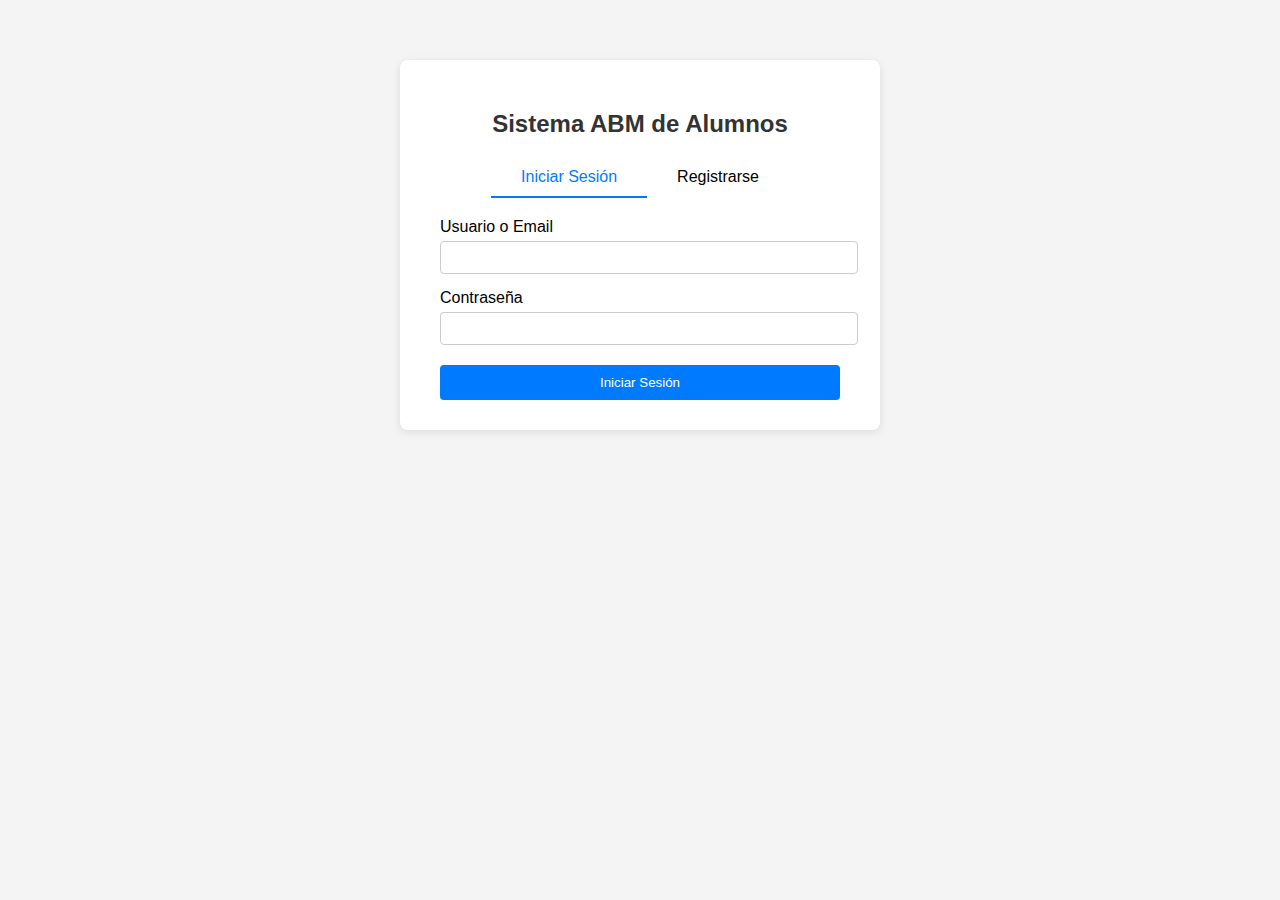
<file: index.html>
<!DOCTYPE html>
<html lang="es">
  <head>
    <meta charset="UTF-8">
    <title>Sistema ABM de Alumnos</title>
    <meta name="viewport" content="width=device-width, initial-scale=1.0">
    <link rel="stylesheet" href="styles.css">
  </head>
  <body>
    <div class="container">
        <h2>Sistema ABM de Alumnos</h2>
        <div class="tabs">
            <div class="tab active" id="loginTab">Iniciar Sesión</div>
            <div class="tab" id="registerTab">Registrarse</div>
        </div>
        <form id="loginForm" class="active">
            <label for="loginUser">Usuario o Email</label>
            <input type="text" id="loginUser" name="loginUser" required>
            <label for="loginPass">Contraseña</label>
            <input type="password" id="loginPass" name="loginPass" required>
            <button type="submit">Iniciar Sesión</button>
        </form>
        <form id="registerForm">
            <label for="regName">Nombre Completo</label>
            <input type="text" id="regName" name="regName" required>
            <label for="regEmail">Email</label>
            <input type="email" id="regEmail" name="regEmail" required>
            <label for="regUser">Usuario</label>
            <input type="text" id="regUser" name="regUser" required>
            <label for="regPass">Contraseña</label>
            <input type="password" id="regPass" name="regPass" required>
            <button type="submit">Registrarse</button>
        </form>
    </div>
    <script src="script.js"></script>
  </body>
</html>
</file>
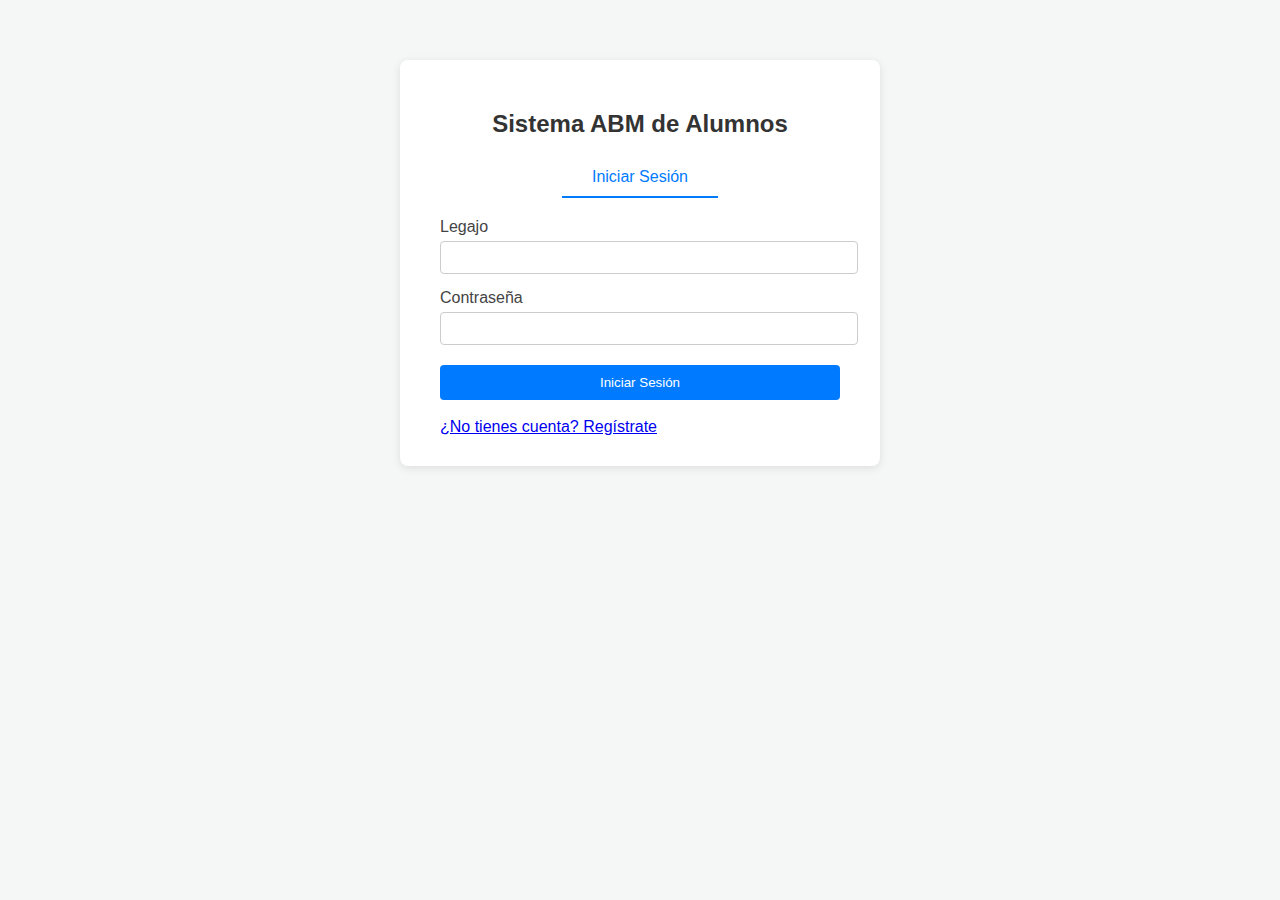
<file: front/index.html>
<!DOCTYPE html>
<html lang="es">
  <head>
    <meta charset="UTF-8" />
    <title>Sistema ABM de Alumnos</title>
    <meta name="viewport" content="width=device-width, initial-scale=1.0" />
    <link rel="stylesheet" href="styles.css" />
  </head>
  <body>
    <div class="container">
      <h2>Sistema ABM de Alumnos</h2>
      <div class="tabs">
        <div class="tab active" id="loginTab">Iniciar Sesión</div>
      </div>
      <form id="loginForm" class="active">
        <label for="loginUser">Legajo</label>
        <input type="text" id="loginUser" name="loginUser" required />
        <label for="loginPass">Contraseña</label>
        <input type="password" id="loginPass" name="loginPass" required />
        <button type="submit">Iniciar Sesión</button>
      </form>
      <br>
      <a href="registro.html" id="registerLink">¿No tienes cuenta? Regístrate</a>
    </div>
    <script src="config.js"></script>
    <script src="script.js"></script>
  </body>
</html>
</file>
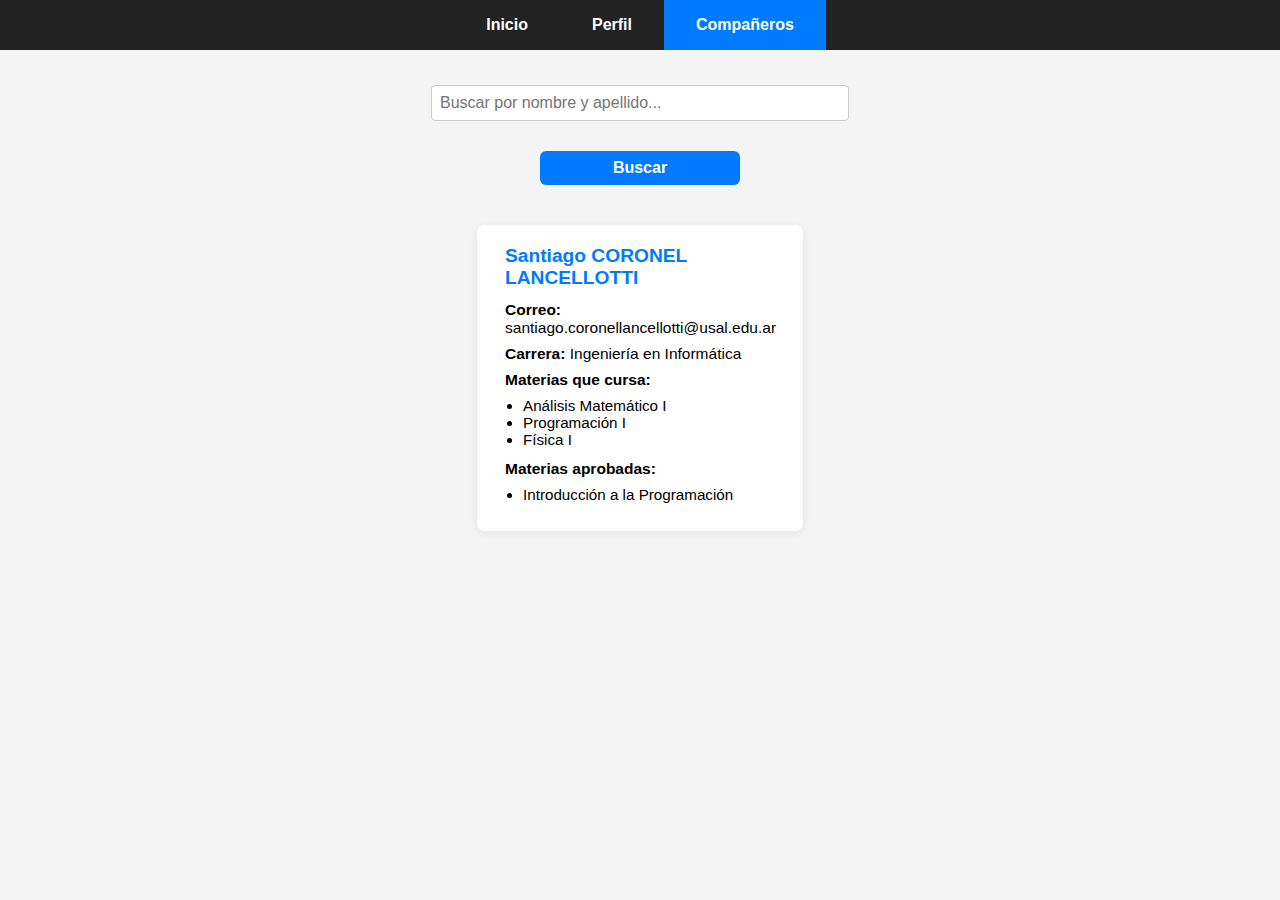
<file: companieros.html>
<!DOCTYPE html>
<html lang="es">
<head>
    <meta charset="UTF-8">
    <title>Compañeros</title>
    <link rel="stylesheet" href="styles.css">
    <style>
        .menu {
            background: #222;
            padding: 0;
            margin: 0 0 30px 0;
            display: flex;
            justify-content: center;
        }
        .menu a {
            color: #fff;
            text-decoration: none;
            padding: 16px 32px;
            display: block;
            font-weight: bold;
            transition: background 0.2s;
        }
        .menu a:hover, .menu a.active {
            background: #007bff;
        }
        .companieros-container {
            max-width: 900px;
            margin: 40px auto;
            display: flex;
            flex-wrap: wrap;
            gap: 24px;
            justify-content: center;
        }
        .companiero-card {
            background: #fff;
            border-radius: 8px;
            box-shadow: 0 2px 8px rgba(0,0,0,0.08);
            padding: 20px 28px;
            width: 270px;
            min-height: 220px;
            display: flex;
            flex-direction: column;
            align-items: flex-start;
        }
        .companiero-card h3 {
            margin: 0 0 8px 0;
            font-size: 1.2em;
            color: #007bff;
        }
        .companiero-card p {
            margin: 4px 0;
            font-size: 0.97em;
        }
        .companiero-card ul {
            margin: 4px 0 0 18px;
            padding: 0;
            font-size: 0.95em;
        }
         .buscador-container {
        display: flex;
        flex-direction: column;
        align-items: center;
        margin-bottom: 30px;
        }
        .buscador-input {
            max-width: 400px;
            padding: 8px 12px;
            font-size: 1em;
            border: 1px solid #ccc;
            border-radius: 6px;
            margin-bottom: 10px;
        }
        .buscador-btn {
            padding: 8px 18px;
            font-size: 1em;
            background: #007bff;
            color: #fff;
            border: none;
            border-radius: 6px;
            cursor: pointer;
            font-weight: bold;
            transition: background 0.2s;
            width: 100%;
            max-width: 200px;
        }
        .buscador-btn:hover {
            background: #0056b3;
        }
    </style>
</head>
<body>
    <nav class="menu">
        <a href="index.html">Inicio</a>
        <a href="usuario.html">Perfil</a>
        <a href="companieros.html" class="active">Compañeros</a>
    </nav>
    <div class="buscador-container">
        <input type="text" id="buscador" class="buscador-input" placeholder="Buscar por nombre y apellido...">
        <button class="buscador-btn" onclick="filtrarCompanieros()">Buscar</button>
    </div>
    <div class="companieros-container" id="companierosList">
        <!-- Aquí se mostrarán los compañeros -->
    </div>
    <script>
        // Simulación de compañeros (incluye al usuario actual)
        // Puedes reemplazar este array por una consulta a una API o almacenamiento real
        let companieros = [
            {
                nombre: "Santiago CORONEL LANCELLOTTI",
                correoUni: "santiago.coronellancellotti@usal.edu.ar",
                carrera: "Ingeniería en Informática",
                materiasCursa: ["Análisis Matemático I", "Programación I", "Física I"],
                materiasAprobadas: ["Introducción a la Programación"],
                dni: "47031873"
            }
        ];

        const usuarioActual = JSON.parse(localStorage.getItem('usuario') || '{}');
        if (usuarioActual.nombre && !companieros.some(c => c.dni === usuarioActual.dni)) {
            companieros.push(usuarioActual);
        }

        function renderCompanieros(lista) {
            const contenedor = document.getElementById('companierosList');
            contenedor.innerHTML = "";
            if (lista.length === 0) {
                contenedor.innerHTML = "<p>No hay compañeros registrados.</p>";
            } else {
                lista.forEach(c => {
                    contenedor.innerHTML += `
                    <div class="companiero-card">
                        <h3>${c.nombre || '-'}</h3>
                        <p><strong>Correo:</strong> ${c.correoUni || '-'}</p>
                        <p><strong>Carrera:</strong> ${c.carrera || '-'}</p>
                        <p><strong>Materias que cursa:</strong>
                            <ul>${(c.materiasCursa||[]).map(m=>`<li>${m}</li>`).join('')}</ul>
                        </p>
                        <p><strong>Materias aprobadas:</strong>
                            <ul>${(c.materiasAprobadas||[]).map(m=>`<li>${m}</li>`).join('')}</ul>
                        </p>
                    </div>
                    `;
                });
            }
        }

        function filtrarCompanieros() {
            const valor = document.getElementById('buscador').value.trim().toLowerCase();
            if (valor === "") {
                renderCompanieros(companieros);
            } else {
                const filtrados = companieros.filter(c => c.nombre && c.nombre.toLowerCase().includes(valor));
                renderCompanieros(filtrados);
            }
        }

        // Render inicial
        renderCompanieros(companieros);

        // Permite buscar al presionar Enter
        document.getElementById('buscador').addEventListener('keyup', function(e) {
            if (e.key === "Enter") filtrarCompanieros();
        });
    </script>
</body>
</html>
</file>
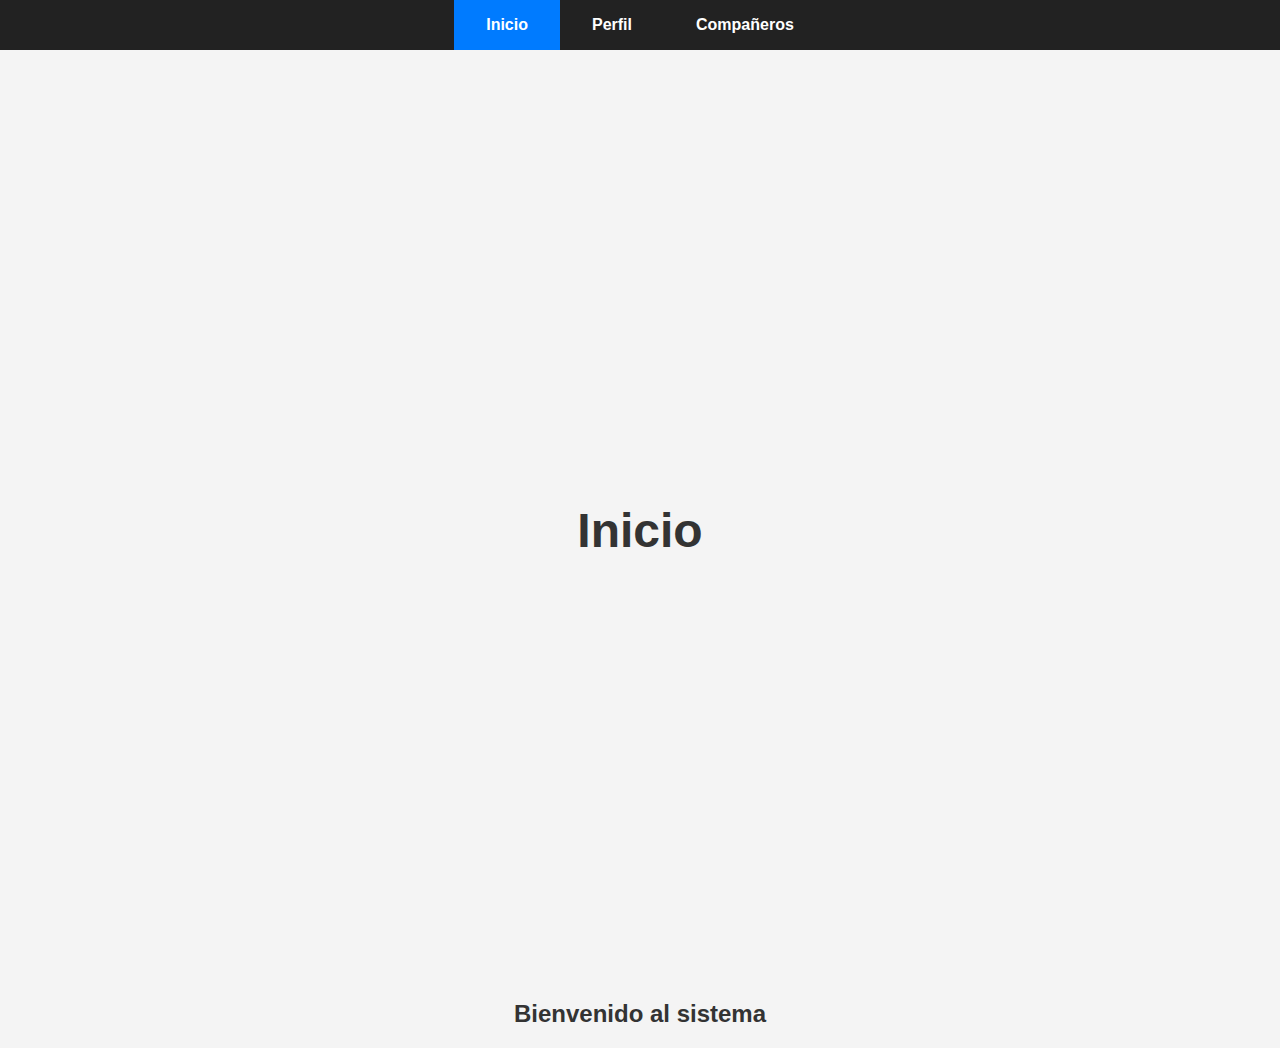
<file: inicio.html>
<!DOCTYPE html>
<html lang="es">
<head>
    <meta charset="UTF-8">
    <meta name="viewport" content="width=device-width, initial-scale=1.0">
    <title>Mi Página - Inicio</title>
    <link rel="stylesheet" href="styles.css">
    <style>
        h1 {
            font-family: Arial, sans-serif;
            margin: 0;
            padding: 0;
            display: flex;
            justify-content: center;
            align-items: center;
            height: 100vh;
            background-color: #f4f4f4;
            color: #333;
            font-size: 3em;
        }
        .menu {
            background: #222;
            padding: 0;
            margin: 0 0 30px 0;
            display: flex;
            justify-content: center;
        }
        .menu a {
            color: #fff;
            text-decoration: none;
            padding: 16px 32px;
            display: block;
            font-weight: bold;
            transition: background 0.2s;
        }
        .menu a:hover, .menu a.active {
            background: #007bff;
        }
    </style>
</head>
<body>
    <nav class="menu">
        <a href="inicio.html" class="active">Inicio</a>
        <a href="usuario.html">Perfil</a>
        <a href="companieros.html">Compañeros</a>
    </nav>
    <h1>Inicio</h1>
    <h2>Bienvenido al sistema</h2>
</body>
</html>
</file>
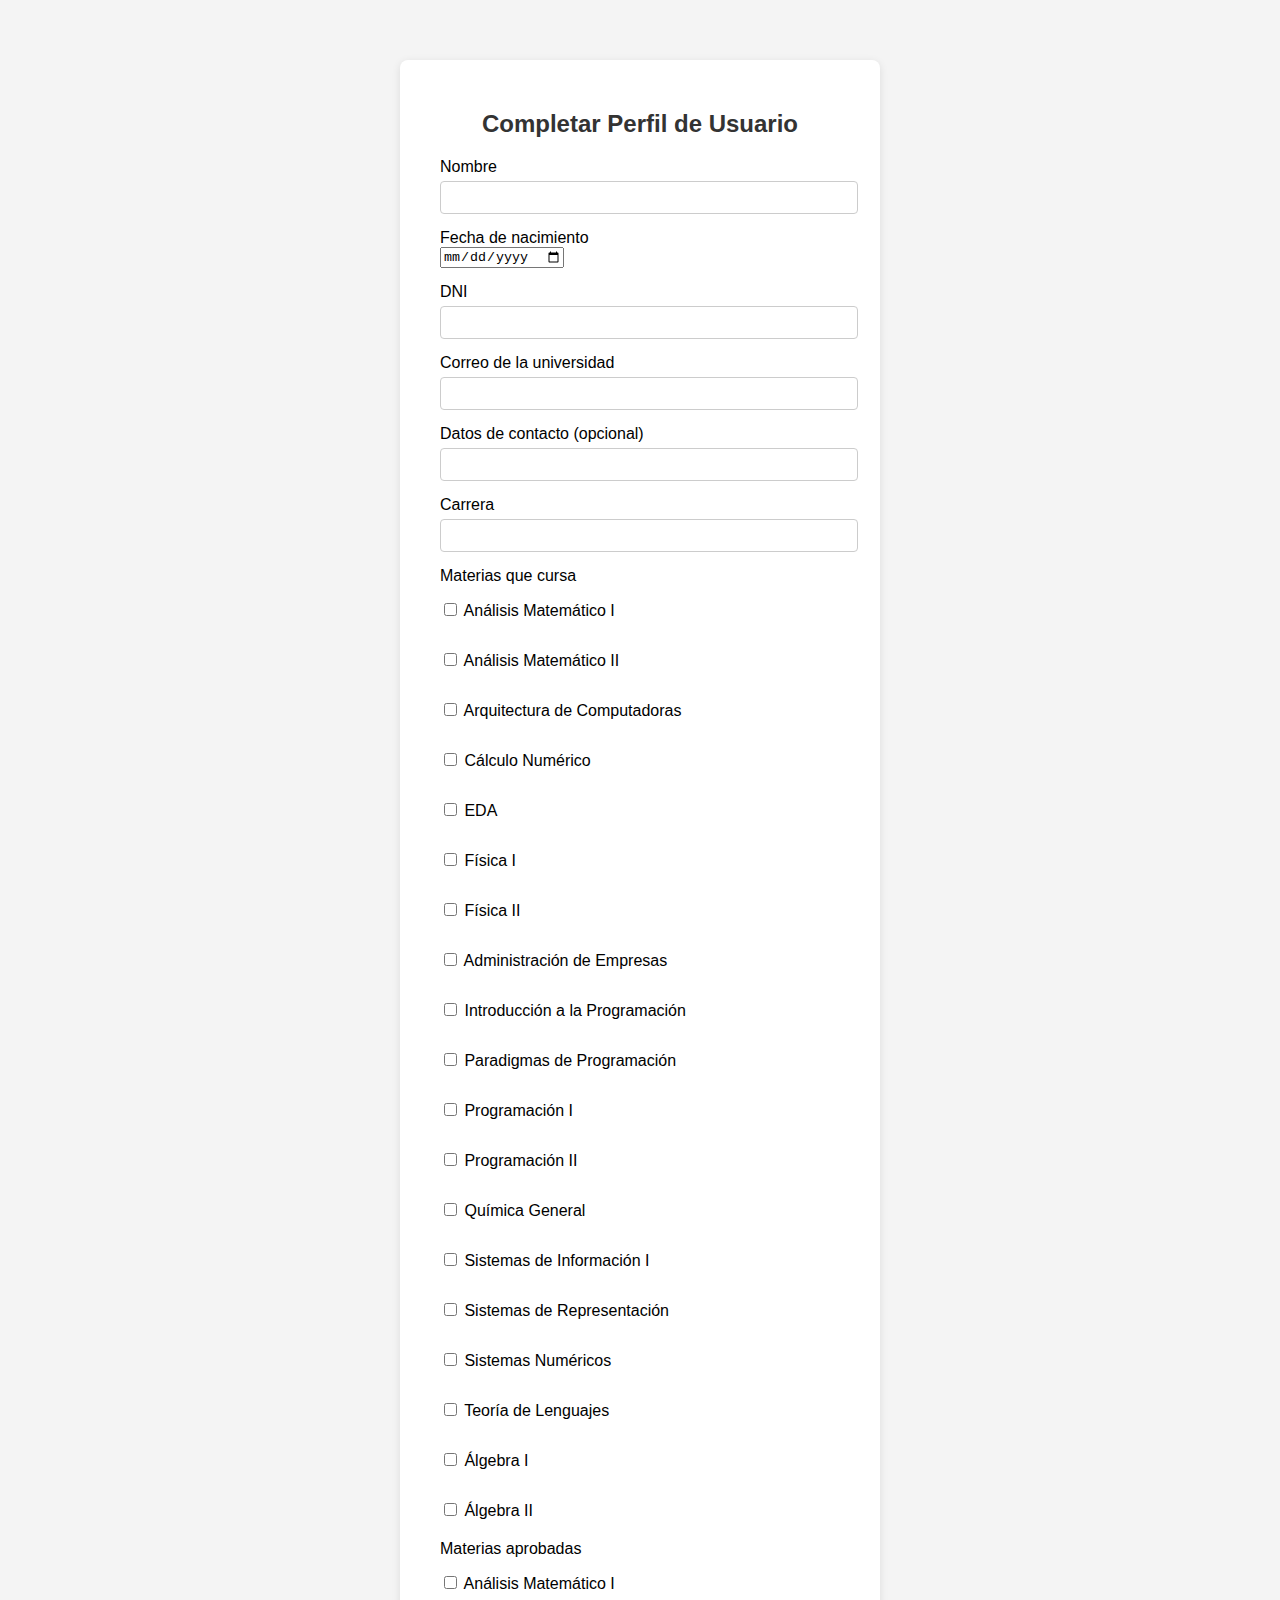
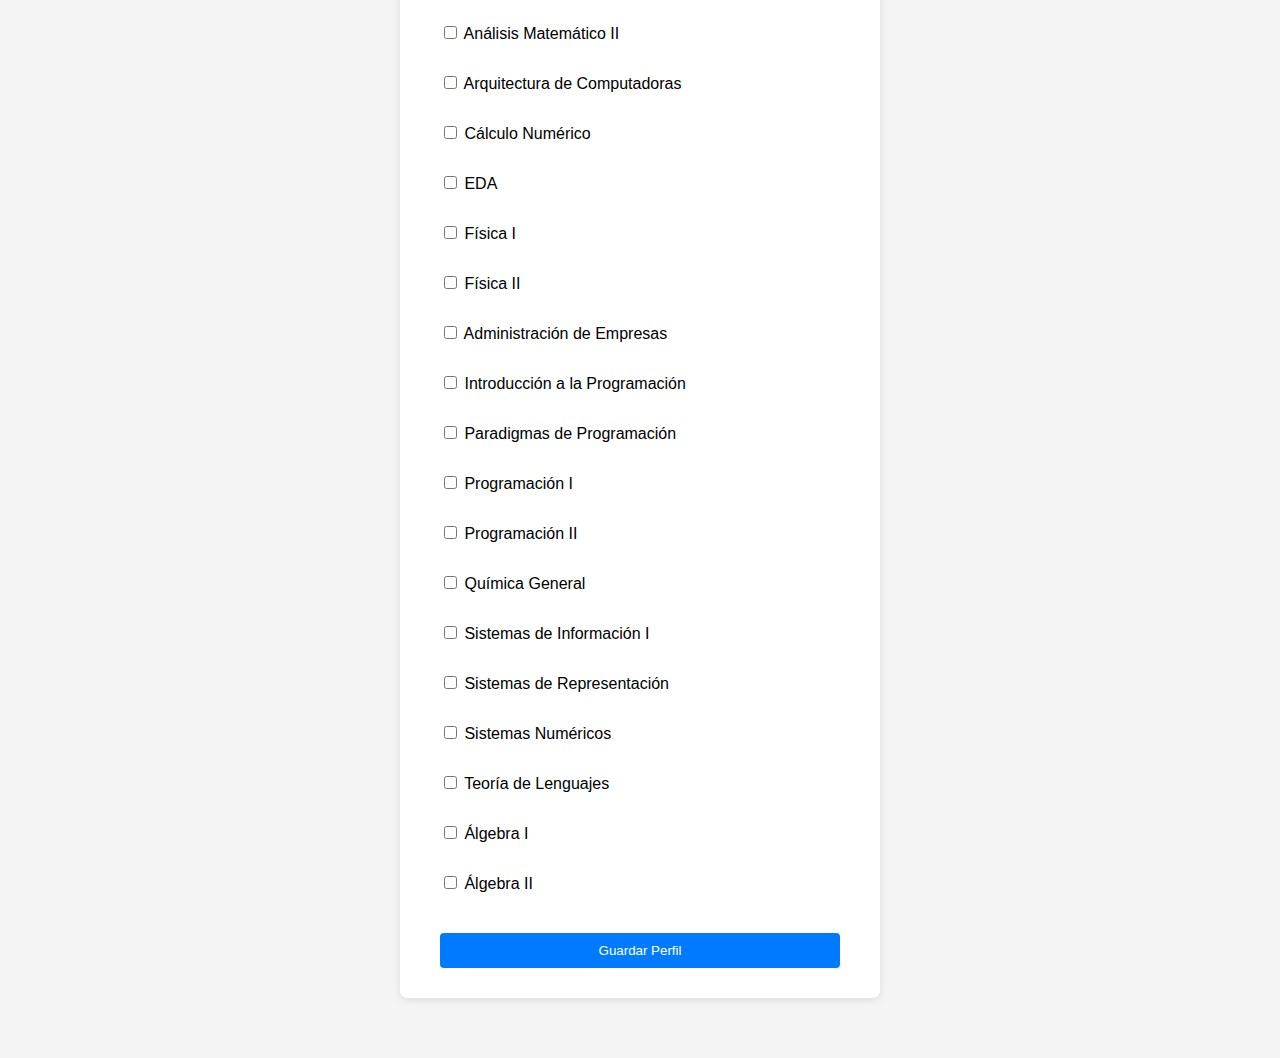
<file: perfil.html>
<!DOCTYPE html>
<html lang="es">
<head>
    <meta charset="UTF-8">
    <title>Completar Perfil</title>
    <link rel="stylesheet" href="styles.css">
    <style>
        .materias-list {
            display: flex;
            flex-wrap: wrap;
            gap: 10px 20px;
            margin-bottom: 15px;
        }
        .materias-list label {
            min-width: 220px;
            margin-bottom: 5px;
        }
    </style>
</head>
<body>
    <div class="container">
        <h2>Completar Perfil de Usuario</h2>
        <form id="perfilForm" class="active">
            <label for="nombre">Nombre</label>
            <input type="text" id="nombre" name="nombre" required>

            <label for="fechaNacimiento">Fecha de nacimiento</label>
            <input type="date" id="fechaNacimiento" name="fechaNacimiento" required>

            <label for="dni">DNI</label>
            <input type="text" id="dni" name="dni" required>

            <label for="correoUni">Correo de la universidad</label>
            <input type="email" id="correoUni" name="correoUni" required>

            <label for="contacto">Datos de contacto (opcional)</label>
            <input type="text" id="contacto" name="contacto">

            <label for="carrera">Carrera</label>
            <input type="text" id="carrera" name="carrera" required>

            <label>Materias que cursa</label>
            <div class="materias-list">
                <label><input type="checkbox" name="materiasCursa[]" value="Análisis Matemático I"> Análisis Matemático I</label>
                <label><input type="checkbox" name="materiasCursa[]" value="Análisis Matemático II"> Análisis Matemático II</label>
                <label><input type="checkbox" name="materiasCursa[]" value="Arquitectura de Computadoras"> Arquitectura de Computadoras</label>
                <label><input type="checkbox" name="materiasCursa[]" value="Cálculo Numérico"> Cálculo Numérico</label>
                <label><input type="checkbox" name="materiasCursa[]" value="EDA"> EDA</label>
                <label><input type="checkbox" name="materiasCursa[]" value="Física I"> Física I</label>
                <label><input type="checkbox" name="materiasCursa[]" value="Física II"> Física II</label>
                <label><input type="checkbox" name="materiasCursa[]" value="Administración de Empresas"> Administración de Empresas</label>
                <label><input type="checkbox" name="materiasCursa[]" value="Introducción a la Programación"> Introducción a la Programación</label>
                <label><input type="checkbox" name="materiasCursa[]" value="Paradigmas de Programación"> Paradigmas de Programación</label>
                <label><input type="checkbox" name="materiasCursa[]" value="Programación I"> Programación I</label>
                <label><input type="checkbox" name="materiasCursa[]" value="Programación II"> Programación II</label>
                <label><input type="checkbox" name="materiasCursa[]" value="Química General"> Química General</label>
                <label><input type="checkbox" name="materiasCursa[]" value="Sistemas de Información I"> Sistemas de Información I</label>
                <label><input type="checkbox" name="materiasCursa[]" value="Sistemas de Representación"> Sistemas de Representación</label>
                <label><input type="checkbox" name="materiasCursa[]" value="Sistemas Numéricos"> Sistemas Numéricos</label>
                <label><input type="checkbox" name="materiasCursa[]" value="Teoría de Lenguajes"> Teoría de Lenguajes</label>
                <label><input type="checkbox" name="materiasCursa[]" value="Álgebra I"> Álgebra I</label>
                <label><input type="checkbox" name="materiasCursa[]" value="Álgebra II"> Álgebra II</label>
            </div>

            <label>Materias aprobadas</label>
            <div class="materias-list">
                <label><input type="checkbox" name="materiasAprobadas[]" value="Análisis Matemático I"> Análisis Matemático I</label>
                <label><input type="checkbox" name="materiasAprobadas[]" value="Análisis Matemático II"> Análisis Matemático II</label>
                <label><input type="checkbox" name="materiasAprobadas[]" value="Arquitectura de Computadoras"> Arquitectura de Computadoras</label>
                <label><input type="checkbox" name="materiasAprobadas[]" value="Cálculo Numérico"> Cálculo Numérico</label>
                <label><input type="checkbox" name="materiasAprobadas[]" value="EDA"> EDA</label>
                <label><input type="checkbox" name="materiasAprobadas[]" value="Física I"> Física I</label>
                <label><input type="checkbox" name="materiasAprobadas[]" value="Física II"> Física II</label>
                <label><input type="checkbox" name="materiasAprobadas[]" value="Administración de Empresas"> Administración de Empresas</label>
                <label><input type="checkbox" name="materiasAprobadas[]" value="Introducción a la Programación"> Introducción a la Programación</label>
                <label><input type="checkbox" name="materiasAprobadas[]" value="Paradigmas de Programación"> Paradigmas de Programación</label>
                <label><input type="checkbox" name="materiasAprobadas[]" value="Programación I"> Programación I</label>
                <label><input type="checkbox" name="materiasAprobadas[]" value="Programación II"> Programación II</label>
                <label><input type="checkbox" name="materiasAprobadas[]" value="Química General"> Química General</label>
                <label><input type="checkbox" name="materiasAprobadas[]" value="Sistemas de Información I"> Sistemas de Información I</label>
                <label><input type="checkbox" name="materiasAprobadas[]" value="Sistemas de Representación"> Sistemas de Representación</label>
                <label><input type="checkbox" name="materiasAprobadas[]" value="Sistemas Numéricos"> Sistemas Numéricos</label>
                <label><input type="checkbox" name="materiasAprobadas[]" value="Teoría de Lenguajes"> Teoría de Lenguajes</label>
                <label><input type="checkbox" name="materiasAprobadas[]" value="Álgebra I"> Álgebra I</label>
                <label><input type="checkbox" name="materiasAprobadas[]" value="Álgebra II"> Álgebra II</label>
            </div>

            <button type="submit">Guardar Perfil</button>
        </form>
    </div>
    <script>
        document.getElementById('perfilForm').onsubmit = function(e) {
            e.preventDefault();
            alert('Perfil guardado correctamente.');
            // Aquí puedes agregar la lógica para guardar los datos
        };
        document.getElementById('perfilForm').onsubmit = function(e) {
        e.preventDefault();
        // Recolectar datos del formulario
        const formData = new FormData(this);
        const datos = {};
        formData.forEach((value, key) => {
            if (key.endsWith('[]')) {
                const cleanKey = key.replace('[]', '');
                if (!datos[cleanKey]) datos[cleanKey] = [];
                datos[cleanKey].push(value);
            } else {
                datos[key] = value;
            }
        });
        // Guardar en localStorage
        localStorage.setItem('usuario', JSON.stringify(datos));
        // Redirigir a la página de usuario
        window.location.href = "usuario.html?exito=1";
    };
    </script>
</body>
</html>
</file>
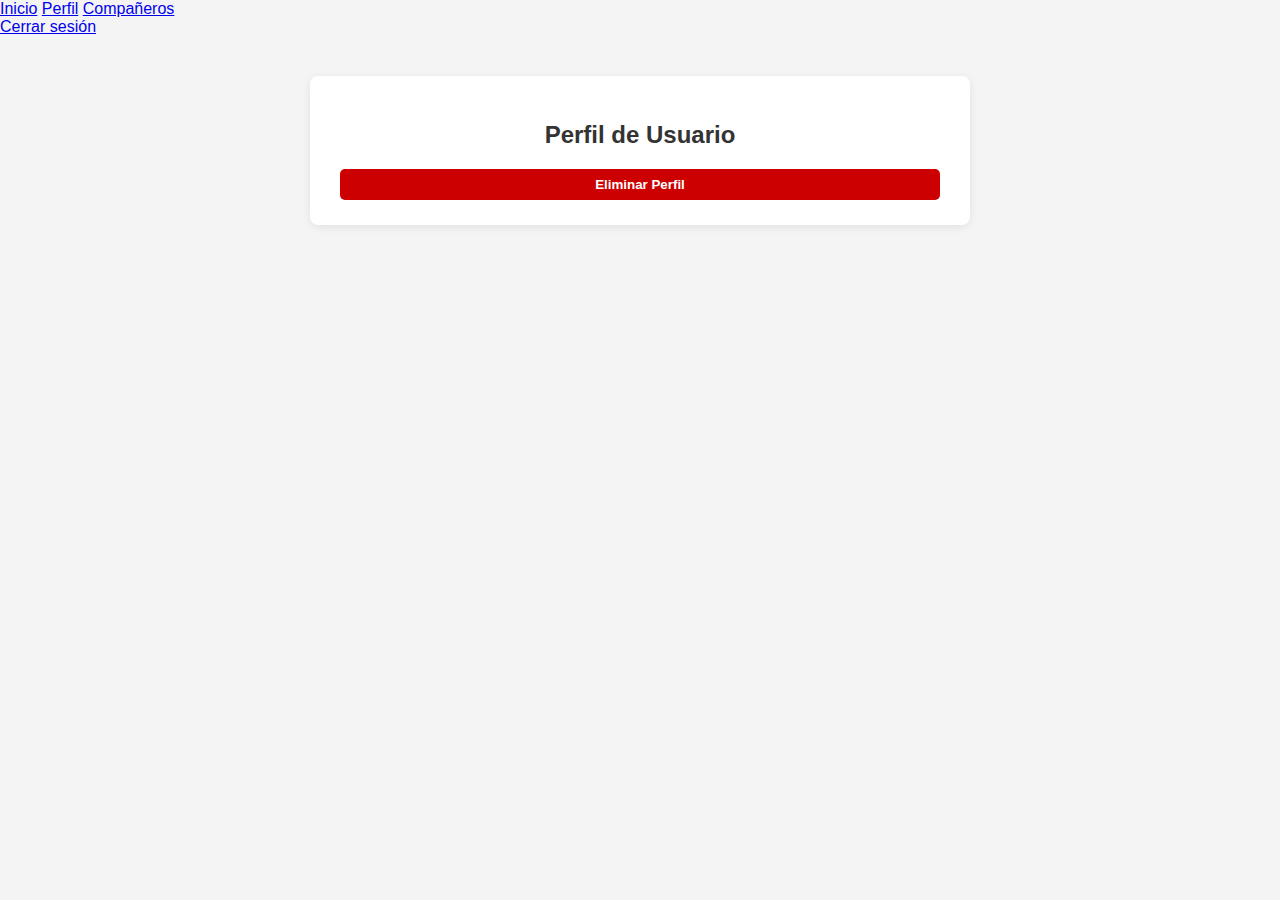
<file: usuario.html>
<!DOCTYPE html>
<html lang="es">
  <head>
    <meta charset="UTF-8" />
    <title>Perfil de Usuario</title>
    <link rel="stylesheet" href="styles.css" />
    <style>
      .perfil-box {
        background: #fff;
        padding: 25px 30px;
        border-radius: 8px;
        box-shadow: 0 2px 8px rgba(0, 0, 0, 0.08);
        max-width: 600px;
        margin: 40px auto;
      }
      .perfil-box h2 {
        text-align: center;
      }
      .perfil-datos p {
        display: flex;
        align-items: center;
        margin: 8px 0;
        margin-bottom: 2rem;
      }
      .perfil-datos strong {
        width: 180px;
        display: inline-block;
      }
      .btn-edit {
        background: none;
        border: none;
        cursor: pointer;
        padding: 2px;
        max-width: fit-content;
        margin: auto;
        align-items: end;
      }
      .btn-edit img {
        width: 16px;
        height: 16px;
      }
      .btn-eliminar {
        display: block;
        margin: 20px auto 0;
        background-color: #cc0000;
        color: white;
        padding: 8px 15px;
        border-radius: 5px;
        border: none;
        font-weight: bold;
        cursor: pointer;
      }
      .btn-eliminar:hover {
        background-color: #990000;
      }
      input.inline-input {
        padding: 4px;
        border: 1px solid #ccc;
        border-radius: 4px;
        width: 100%;
        max-width: 250px;
      }
    </style>
  </head>
  <body>
    <nav class="menu">
      <div class="menu-center">
        <a href="inicio.html" class="active">Inicio</a>
        <a href="usuario.html">Perfil</a>
        <a href="companieros.html">Compañeros</a>
      </div>
      <a href="index.html" class="logout-btn">Cerrar sesión</a>
    </nav>

    <div class="perfil-box">
      <h2>Perfil de Usuario</h2>
      <div class="perfil-datos" id="datosUsuario"></div>
      <button class="btn-eliminar" id="eliminarPerfil">Eliminar Perfil</button>
    </div>

    <script>
// =======================
// Configuración inicial
// =======================
const usuarioGuardado = JSON.parse(localStorage.getItem("usuario") || "{}");
const legajoUsuario = usuarioGuardado.legajo; // Usar como identificador único

let datos = {}; // Se llenará con el GET al backend

const campos = [
  { key: "legajo", label: "Legajo" },
  { key: "nombre", label: "Nombre completo" },
  { key: "dni", label: "DNI" },
  { key: "fechaNacimiento", label: "Fecha de nacimiento" },
  { key: "contacto", label: "Datos de contacto" },
  { key: "correoUni", label: "Correo de la universidad" },
  { key: "carrera", label: "Carrera" },
  { key: "materiasCursa", label: "Materias que cursa" },
  { key: "materiasAprobadas", label: "Materias aprobadas" },
];

// =======================
// Renderizar perfil
// =======================
function renderPerfil() {
  let html = "";
  if (!Object.keys(datos).length) {
    html = "<p>No hay datos de usuario.</p>";
  } else {
    campos.forEach((campo) => {
      html += `
        <p>
          <strong>${campo.label}:</strong>
          <span id="valor-${campo.key}">${datos[campo.key] || ""}</span>
          <button class="btn-edit" onclick="activarEdicion('${campo.key}')">
            <img src="pencil-line.png" alt="Editar">
          </button>
        </p>
      `;
    });
  }
  document.getElementById("datosUsuario").innerHTML = html;
}

// =======================
// Activar edición en línea
// =======================
function activarEdicion(campo) {
  const span = document.getElementById(`valor-${campo}`);
  const valorActual = datos[campo] || "";
  span.innerHTML = `<input type="text" class="inline-input" value="${valorActual}" 
                    onblur="guardarCambio('${campo}', this.value)" 
                    onkeypress="if(event.key==='Enter'){this.blur();}">`;
  span.querySelector("input").focus();
}

// =======================
// GET - Obtener datos del usuario
// =======================
function obtenerDatosUsuario() {
  fetch(`http://localhost:8080/api/alumnos/${legajoUsuario}`, {
    method: "GET",
    headers: { "Content-Type": "application/json" },
  })
    .then((response) => {
      if (!response.ok) throw new Error("Error al obtener datos del usuario");
      return response.json();
    })
    .then((data) => {
      datos = data;
      localStorage.setItem("usuario", JSON.stringify(data)); // Guardar en localStorage
      renderPerfil();
    })
    .catch((error) => console.error(error));
}

// =======================
// PUT - Guardar cambios en el backend
// =======================
function guardarCambio(campo, nuevoValor) {
  datos[campo] = nuevoValor.trim();
  localStorage.setItem("usuario", JSON.stringify(datos));

  fetch(`http://localhost:8080/api/alumnos/${datos.legajo}`, {
    method: "PUT",
    headers: { "Content-Type": "application/json" },
    body: JSON.stringify(datos),
  })
    .then((response) => {
      if (!response.ok) throw new Error("Error al actualizar en el servidor");
      return response.json();
    })
    .then((data) => {
      console.log("Perfil actualizado:", data);
      renderPerfil();
    })
    .catch((error) => console.error(error));
}

// =======================
// DELETE - Eliminar usuario
// =======================
document.getElementById("eliminarPerfil").addEventListener("click", () => {
  if (
    confirm(
      "¿Estás seguro de que deseas eliminar tu perfil? Esta acción no se puede deshacer."
    )
  ) {
    fetch(`http://localhost:8080/api/alumnos/${datos.legajo}`, {
      method: "DELETE",
    })
      .then((response) => {
        if (!response.ok) throw new Error("Error al eliminar en el servidor");
        console.log("Perfil eliminado en base de datos");

        localStorage.removeItem("usuario");
        window.location.href = "index.html";
      })
      .catch((error) => console.error(error));
  }
});

// =======================
// Cargar datos al iniciar
// =======================
obtenerDatosUsuario();

    </script>
  </body>
</html>
</file>
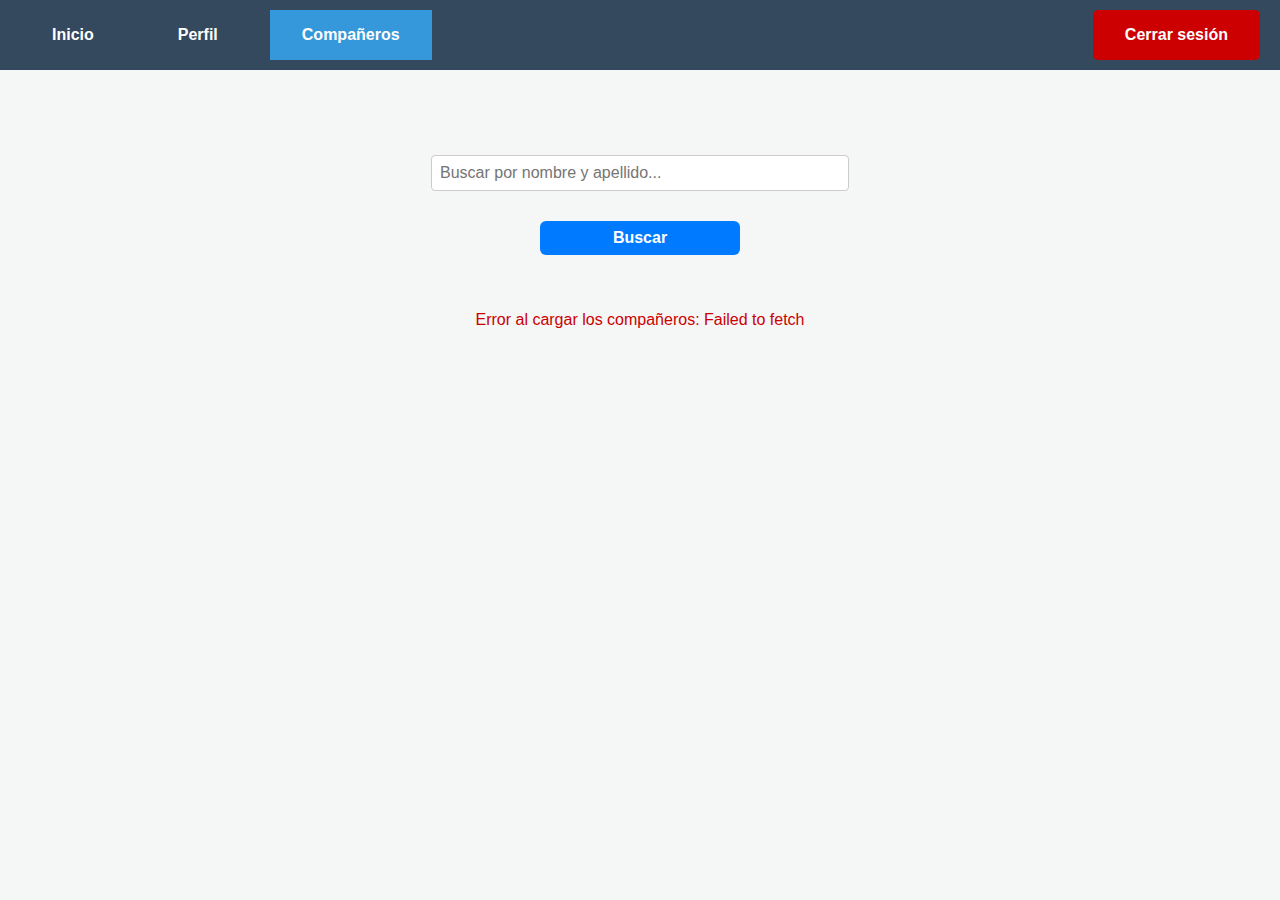
<file: front/companieros.html>
<!DOCTYPE html>
<html lang="es">
<head>
    <meta charset="UTF-8" />
    <title>Compañeros</title>
    <link rel="stylesheet" href="styles.css" />
    <script src="config.js"></script>
    <style>
        .companieros-container {
            max-width: 900px;
            margin: 40px auto;
            display: flex;
            flex-wrap: wrap;
            gap: 24px;
            justify-content: center;
        }
        .companiero-card {
            background: #fff;
            border-radius: 8px;
            box-shadow: 0 2px 8px rgba(0, 0, 0, 0.08);
            padding: 20px 28px;
            width: 270px;
            min-height: 220px;
            display: flex;
            flex-direction: column;
            align-items: flex-start;
        }
        .companiero-card h3 {
            margin: 0 0 8px 0;
            font-size: 1.2em;
            color: #007bff;
        }
        .companiero-card p {
            margin: 4px 0;
            font-size: 0.97em;
        }
        .companiero-card ul {
            margin: 4px 0 0 18px;
            padding: 0;
            font-size: 0.95em;
        }
        .buscador-container {
            display: flex;
            flex-direction: column;
            align-items: center;
            margin-bottom: 30px;
            margin-top: 5rem;
        }
        .buscador-input {
            max-width: 400px;
            padding: 8px 12px;
            font-size: 1em;
            border: 1px solid #ccc;
            border-radius: 6px;
            margin-bottom: 10px;
        }
        .buscador-btn {
            padding: 8px 18px;
            font-size: 1em;
            background: #007bff;
            color: #fff;
            border: none;
            border-radius: 6px;
            cursor: pointer;
            font-weight: bold;
            transition: background 0.2s;
            width: 100%;
            max-width: 200px;
        }
        .buscador-btn:hover {
            background: #0056b3;
        }
        .loading {
            text-align: center;
            padding: 20px;
            font-style: italic;
            color: #666;
        }
        .error {
            color: #cc0000;
            text-align: center;
        }
    </style>
</head>
<body>
    <nav class="menu">
        <div class="menu-center">
            <a href="inicio.html">Inicio</a>
            <a href="perfil.html">Perfil</a>
            <a href="companieros.html" class="active">Compañeros</a>
        </div>
        <a href="index.html" id="logoutBtn" class="logout-btn">Cerrar sesión</a>
    </nav>
    <div class="buscador-container">
        <input
            type="text"
            id="buscador"
            class="buscador-input"
            placeholder="Buscar por nombre y apellido..."
        />
        <button class="buscador-btn" onclick="filtrarCompanieros()">
            Buscar
        </button>
    </div>
    <div class="companieros-container" id="companierosList">
        <p class="loading">Cargando compañeros...</p>
    </div>
    <div id="confirmModal" class="modal-overlay" style="display: none">
        <div class="modal-content">
            <h4>Confirmar Cierre de Sesión</h4>
            <p>¿Estás seguro de que quieres cerrar la sesión?</p>
            <div class="modal-actions">
                <button id="confirmBtn" class="btn-confirm">Sí, cerrar sesión</button>
                <button id="cancelBtn" class="btn-cancel">Cancelar</button>
            </div>
        </div>
    </div>
    <script>
        // =======================
        // Variables globales
        // =======================
        let companieros = [];

        // =======================
        // Funciones de traducción
        // =======================
        async function traducirCodigos(tipo, codigosStr) {
            if (!codigosStr) return [];
            const codigos = codigosStr.split(',');
            if (codigos.length === 0) return [];
            
            try {
                const codigosParam = codigos.join(',');
                const response = await fetch(getApiUrl(`/translate/${tipo}?codigos=${codigosParam}`), {
                    method: "GET"
                });
                
                if (!response.ok) {
                    throw new Error("Error traduciendo códigos");
                }
                return response.json();
            } catch (error) {
                console.error("Error en traducción:", error);
                return codigos;
            }
        }

        // =======================
        // Cargar compañeros desde el backend
        // =======================
        async function cargarCompanieros() {
            try {
                // Obtener todos los alumnos
                const response = await fetch(getApiUrl("/alumnos/all"));
                if (!response.ok) throw new Error('Error al cargar compañeros');
                const alumnos = await response.json();
                
                // Procesar cada alumno para traducir códigos a nombres
                for (let alumno of alumnos) {
                    // Traducir carreras
                    if (alumno.carreras) {
                        alumno.carrerasNombres = await traducirCodigos("carreras", alumno.carreras);
                    } else {
                        alumno.carrerasNombres = [];
                    }
                    
                    // Traducir materias que cursa
                    if (alumno.materiasCursa) {
                        alumno.materiasCursaNombres = await traducirCodigos("materias", alumno.materiasCursa);
                    } else {
                        alumno.materiasCursaNombres = [];
                    }
                }
                
                companieros = alumnos;
                renderCompanieros(companieros);
            } catch (error) {
                console.error(error);
                document.getElementById('companierosList').innerHTML = 
                    `<p class="error">Error al cargar los compañeros: ${error.message}</p>`;
            }
        }

        // =======================
        // Renderizar compañeros
        // =======================
        function renderCompanieros(lista) {
            const contenedor = document.getElementById("companierosList");
            contenedor.innerHTML = "";
            
            if (lista.length === 0) {
                contenedor.innerHTML = "<p>No hay compañeros registrados.</p>";
                return;
            }
            
            lista.forEach(c => {
                contenedor.innerHTML += `
                    <div class="companiero-card">
                        <h3>${c.nombre || "-"}</h3>
                        <p><strong>Correo:</strong> ${c.correoUni || "-"}</p>
                        <p><strong>Carrera:</strong> ${c.carrerasNombres?.join(', ') || '-'}</p>
                        <p><strong>Materias que cursa:</strong></p>
                        <ul>
                            ${c.materiasCursaNombres?.map(m => `<li>${m}</li>`).join('') || ''}
                        </ul>
                    </div>
                `;
            });
        }

        // =======================
        // Filtrar compañeros
        // =======================
        function filtrarCompanieros() {
            const valor = document.getElementById("buscador").value.trim().toLowerCase();
            if (!valor) {
                renderCompanieros(companieros);
                return;
            }
            
            const filtrados = companieros.filter(c => 
                c.nombre && c.nombre.toLowerCase().includes(valor)
            );
            
            renderCompanieros(filtrados);
        }

        // =======================
        // Event listeners
        // =======================
        document.getElementById("buscador").addEventListener("keyup", function(e) {
            if (e.key === "Enter") filtrarCompanieros();
        });

        // =======================
        // Inicialización
        // =======================
        cargarCompanieros();
    </script>
</body>
</html>
</file>
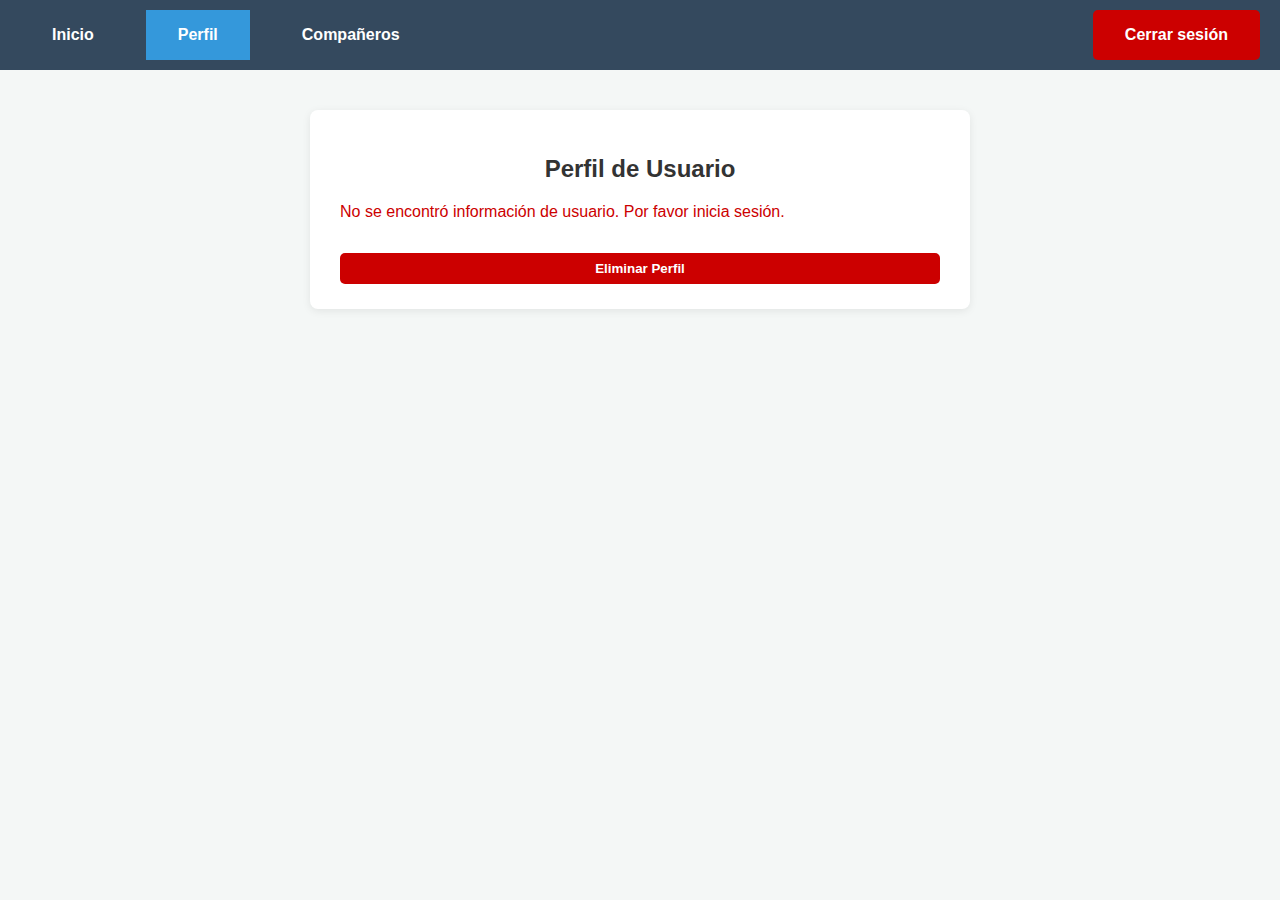
<file: front/perfil.html>
<!DOCTYPE html>
<html lang="es">
<head>
    <meta charset="UTF-8" />
    <title>Perfil de Usuario</title>
    <link rel="stylesheet" href="styles.css" />
    <script src="config.js"></script>
    <style>
        .perfil-box {
            background: #fff;
            padding: 25px 30px;
            border-radius: 8px;
            box-shadow: 0 2px 8px rgba(0, 0, 0, 0.08);
            max-width: 600px;
            margin: 40px auto;
        }
        .perfil-box h2 {
            text-align: center;
        }
        .perfil-datos p {
            display: flex;
            align-items: center;
            margin: 8px 0;
            margin-bottom: 2rem;
        }
        .perfil-datos strong {
            width: 180px;
            display: inline-block;
        }
        .btn-edit {
            background: none;
            border: none;
            cursor: pointer;
            padding: 2px;
            max-width: fit-content;
            margin: auto;
            align-items: end;
        }
        .btn-edit img {
            width: 16px;
            height: 16px;
        }
        .btn-eliminar {
            display: block;
            margin: 20px auto 0;
            background-color: #cc0000;
            color: white;
            padding: 8px 15px;
            border-radius: 5px;
            border: none;
            font-weight: bold;
            cursor: pointer;
        }
        .btn-eliminar:hover {
            background-color: #990000;
        }
        input.inline-input {
            padding: 4px;
            border: 1px solid #ccc;
            border-radius: 4px;
            width: 100%;
            max-width: 250px;
        }
        .loading {
            text-align: center;
            padding: 20px;
            font-style: italic;
            color: #666;
        }
        .error {
            color: #cc0000;
            text-align: center;
        }
        .modal {
            display: none;
            position: fixed;
            top: 0;
            left: 0;
            width: 100%;
            height: 100%;
            background-color: rgba(0,0,0,0.5);
            z-index: 1000;
        }
        .modal-content {
            background: white;
            margin: 100px auto;
            padding: 20px;
            border-radius: 8px;
            width: 80%;
            max-width: 600px;
            max-height: 80vh;
            overflow-y: auto;
        }
        .modal-header {
            display: flex;
            justify-content: space-between;
            align-items: center;
            margin-bottom: 20px;
        }
        .modal-close {
            background: none;
            border: none;
            font-size: 1.5em;
            cursor: pointer;
        }
        .modal-options {
            display: flex;
            flex-wrap: wrap;
            gap: 10px;
        }
        .modal-option {
            flex: 1 0 200px;
        }
        .modal-option label {
            display: block;
            margin-bottom: 5px;
        }
        .modal-actions {
            display: flex;
            justify-content: flex-end;
            gap: 10px;
            margin-top: 20px;
        }
        .btn {
            padding: 8px 16px;
            border-radius: 4px;
            cursor: pointer;
        }
        .btn-primary {
            background: #007bff;
            color: white;
            border: none;
        }
        .btn-secondary {
            background: #6c757d;
            color: white;
            border: none;
        }
    </style>
</head>
<body>
    <nav class="menu">
        <div class="menu-center">
            <a href="inicio.html">Inicio</a>
            <a href="perfil.html" class="active">Perfil</a>
            <a href="companieros.html">Compañeros</a>
        </div>
        <a href="index.html" id="logoutBtn" class="logout-btn">Cerrar sesión</a>
    </nav>

    <div class="perfil-box">
        <h2>Perfil de Usuario</h2>
        <div class="perfil-datos" id="datosUsuario">
            <p class="loading">Cargando datos del perfil...</p>
        </div>
        <button class="btn-eliminar" id="eliminarPerfil">Eliminar Perfil</button>
    </div>

    <!-- Modal para editar materias y carreras -->
    <div id="modalEdicion" class="modal">
        <div class="modal-content">
            <div class="modal-header">
                <h3 id="modalTitulo">Editar</h3>
                <button class="modal-close" id="modalCerrar">&times;</button>
            </div>
            <div id="modalOpciones" class="modal-options"></div>
            <div class="modal-actions">
                <button class="btn btn-secondary" id="modalCancelar">Cancelar</button>
                <button class="btn btn-primary" id="modalGuardar">Guardar</button>
            </div>
        </div>
    </div>

    <script>
        // =======================
        // Configuración inicial
        // =======================
        const legajoUsuario = localStorage.getItem("legajo");
        let datos = {};
        let codigos = {
            carreras: [],
            materiasCursa: [],
            materiasAprobadas: []
        };
        let opcionesDisponibles = {
            carreras: [],
            materias: []
        };
        let campoEditando = null;

        // Campos editables
        const camposEditables = [
            { key: "nombre", label: "Nombre completo" },
            { key: "fechaNacimiento", label: "Fecha de nacimiento" },
            { key: "contacto", label: "Datos de contacto" },
            { key: "correoUni", label: "Correo de la universidad" }
        ];

        // Campos inmutables
        const camposInmutables = [
            { key: "legajo", label: "Legajo" },
            { key: "dni", label: "DNI" }
        ];

        // Campos especiales (materias)
        const camposEspeciales = [
            { key: "carreras", label: "Carreras" },
            { key: "materiasCursa", label: "Materias que cursa" },
            { key: "materiasAprobadas", label: "Materias aprobadas" }
        ];

        // Elementos del modal
        const modal = document.getElementById('modalEdicion');
        const modalTitulo = document.getElementById('modalTitulo');
        const modalOpciones = document.getElementById('modalOpciones');
        const modalGuardar = document.getElementById('modalGuardar');
        const modalCancelar = document.getElementById('modalCancelar');
        const modalCerrar = document.getElementById('modalCerrar');

        // =======================
        // Funciones de traducción
        // =======================
        async function traducirCodigos(tipo, codigosStr) {
            if (!codigosStr) return [];
            const codigos = codigosStr.split(',');
            if (codigos.length === 0) return [];
            
            try {
                const codigosParam = codigos.join(',');
                const response = await fetch(getApiUrl(`/translate/${tipo}?codigos=${codigosParam}`), {
                    method: "GET"
                });
                
                if (!response.ok) {
                    throw new Error("Error traduciendo códigos");
                }
                
                return response.json();
            } catch (error) {
                console.error("Error en traducción:", error);
                return codigos;
            }
        }

        // =======================
        // Cargar opciones disponibles
        // =======================
        async function cargarOpcionesDisponibles() {
            try {
                // Cargar carreras
                const carrerasResponse = await fetch(getApiUrl("/translate/all/carreras"));
                if (!carrerasResponse.ok) throw new Error('Error cargando carreras');
                opcionesDisponibles.carreras = await carrerasResponse.json();
                
                // Cargar materias
                const materiasResponse = await fetch(getApiUrl("/translate/all/materias"));
                if (!materiasResponse.ok) throw new Error('Error cargando materias');
                opcionesDisponibles.materias = await materiasResponse.json();
                
            } catch (error) {
                console.error("Error cargando opciones:", error);
            }
        }

        // =======================
        // Renderizar perfil
        // =======================
        async function renderPerfil() {
            let html = "";
            
            // Campos inmutables
            camposInmutables.forEach((campo) => {
                html += `
                    <p>
                        <strong>${campo.label}:</strong>
                        <span>${datos[campo.key] || ""}</span>
                    </p>
                `;
            });
            
            // Campos editables
            camposEditables.forEach((campo) => {
                html += `
                    <p>
                        <strong>${campo.label}:</strong>
                        <span id="valor-${campo.key}">${datos[campo.key] || ""}</span>
                        <button class="btn-edit" onclick="activarEdicion('${campo.key}')">
                            <img src="pencil-line.png" alt="Editar">
                        </button>
                    </p>
                `;
            });
            
            // Campos especiales (materias)
            camposEspeciales.forEach((campo) => {
                html += `
                    <p>
                        <strong>${campo.label}:</strong>
                        <span id="valor-${campo.key}">${datos[campo.key] || ""}</span>
                        <button class="btn-edit" onclick="editarEspecial('${campo.key}')">
                            <img src="pencil-line.png" alt="Editar">
                        </button>
                    </p>
                `;
            });
            
            document.getElementById("datosUsuario").innerHTML = html;
        }

        // =======================
        // Activar edición en línea
        // =======================
        function activarEdicion(campo) {
            const span = document.getElementById(`valor-${campo}`);
            const valorActual = datos[campo] || "";
            span.innerHTML = `<input type="text" class="inline-input" value="${valorActual}" 
                                onblur="guardarCambio('${campo}', this.value)" 
                                onkeypress="if(event.key==='Enter'){this.blur();}">`;
            span.querySelector("input").focus();
        }

        // =======================
        // Editar campos especiales
        // =======================
        function editarEspecial(campo) {
            campoEditando = campo;
            modalTitulo.textContent = `Editar ${campo}`;
            
            // Determinar tipo de opciones (carreras o materias)
            const tipo = campo === 'carreras' ? 'carreras' : 'materias';
            const opciones = tipo === 'carreras' ? 
                opcionesDisponibles.carreras : 
                opcionesDisponibles.materias;
            
            // Obtener códigos seleccionados actualmente
            const seleccionados = codigos[campo] || [];
            
            // Construir opciones
            modalOpciones.innerHTML = '';
            opciones.forEach(opcion => {
                const codigo = tipo === 'carreras' ? opcion.codigoCarrera : opcion.codigoMateria;
                const nombre = tipo === 'carreras' ? opcion.nombreCarrera : opcion.nombreMateria;
                
                const div = document.createElement('div');
                div.className = 'modal-option';
                div.innerHTML = `
                    <label>
                        <input type="checkbox" value="${codigo}" 
                            ${seleccionados.includes(codigo) ? 'checked' : ''}>
                        ${nombre}
                    </label>
                `;
                modalOpciones.appendChild(div);
            });
            
            modal.style.display = 'block';
        }

        // =======================
        // Guardar edición especial
        // =======================
        function guardarEdicionEspecial() {
            const checkboxes = modalOpciones.querySelectorAll('input[type="checkbox"]');
            const seleccionados = [];
            
            checkboxes.forEach(checkbox => {
                if (checkbox.checked) {
                    seleccionados.push(checkbox.value);
                }
            });
            
            // Actualizar códigos
            codigos[campoEditando] = seleccionados;
            
            // Traducir códigos a nombres para mostrar
            traducirCodigos(campoEditando === 'carreras' ? 'carreras' : 'materias', seleccionados.join(','))
                .then(nombres => {
                    datos[campoEditando] = nombres.join(", ");
                    renderPerfil();
                });
            
            modal.style.display = 'none';
        }

        // =======================
        // GET - Obtener datos del usuario
        // =======================
        async function obtenerDatosUsuario() {
            try {
                const response = await fetch(getApiUrl(`/alumnos/${legajoUsuario}`), {
                    method: "GET",
                    headers: { "Content-Type": "application/json" },
                });
                
                if (!response.ok) {
                    throw new Error("Error al obtener datos del usuario");
                }
                
                const rawData = await response.json();
                
                // Guardar los strings originales (separados por comas) para enviar al backend
                datos = rawData;
                
                // Guardar los códigos como arrays para su posible uso
                codigos.carreras = rawData.carreras ? rawData.carreras.split(',') : [];
                codigos.materiasCursa = rawData.materiasCursa ? rawData.materiasCursa.split(',') : [];
                codigos.materiasAprobadas = rawData.materiasAprobadas ? rawData.materiasAprobadas.split(',') : [];
                
                // Traducir códigos a nombres
                const [nombresCarreras, nombresMateriasCursa, nombresMateriasAprob] = await Promise.all([
                    traducirCodigos("carreras", rawData.carreras),
                    traducirCodigos("materias", rawData.materiasCursa),
                    traducirCodigos("materias", rawData.materiasAprobadas)
                ]);
                
                // Asignar los nombres traducidos a los datos para mostrar
                datos.carreras = nombresCarreras.join(", ");
                datos.materiasCursa = nombresMateriasCursa.join(", ");
                datos.materiasAprobadas = nombresMateriasAprob.join(", ");
                
                renderPerfil();
            } catch (error) {
                console.error(error);
                document.getElementById("datosUsuario").innerHTML = 
                    `<p class="error">Error al cargar el perfil: ${error.message}</p>`;
            }
        }

        // =======================
        // PUT - Guardar cambios en el backend
        // =======================
        async function guardarCambio(campo, nuevoValor) {
            // Crear objeto con todos los datos necesarios
            const datosActualizados = {
                ...datos,
                [campo]: nuevoValor.trim(),
                // Incluir el legajo (requerido por el backend)
                legajo: legajoUsuario,
                // Enviar los códigos como strings separados por comas
                carreras: codigos.carreras.join(','),
                materiasCursa: codigos.materiasCursa.join(','),
                materiasAprobadas: codigos.materiasAprobadas.join(',')
            };
            
            try {
                const response = await fetch(getApiUrl(`/alumnos/${legajoUsuario}`), {
                    method: "PUT",
                    headers: { "Content-Type": "application/json" },
                    body: JSON.stringify(datosActualizados)
                });
                
                if (!response.ok) {
                    const errorData = await response.json();
                    throw new Error(errorData.message || "Error al actualizar en el servidor");
                }
                
                const data = await response.json();
                console.log("Perfil actualizado:", data);
                
                // Actualizar datos locales
                datos[campo] = nuevoValor.trim();
                renderPerfil();
                
            } catch (error) {
                console.error("Error al guardar cambios:", error);
                alert(`Error al guardar cambios: ${error.message}`);
            }
        }

        // =======================
        // DELETE - Eliminar usuario
        // =======================
        document.getElementById("eliminarPerfil").addEventListener("click", async () => {
            if (!confirm("¿Estás seguro de que deseas eliminar tu perfil? Esta acción no se puede deshacer.")) {
                return;
            }
            
            const contra = prompt("Por favor ingresa tu contraseña para confirmar:");
            if (!contra) return;
            
            try {
                const loginData = {
                    legajo: legajoUsuario,
                    contra: contra
                };
                
                const response = await fetch(getApiUrl(`/usuarios/delete/${legajoUsuario}`), {
                    method: "DELETE",
                    headers: { "Content-Type": "application/json" },
                    body: JSON.stringify(loginData)
                });
                
                if (!response.ok) {
                    if (response.status === 401) throw new Error("Contraseña incorrecta");
                    throw new Error("Error al eliminar el perfil");
                }
                
                alert("Tu perfil ha sido eliminado correctamente");
                localStorage.removeItem("legajo");
                window.location.href = "index.html";
                
            } catch (error) {
                console.error("Error al eliminar:", error);
                alert(`Error al eliminar el perfil: ${error.message}`);
            }
        });

        // =======================
        // Cargar datos al iniciar
        // =======================
        if (!legajoUsuario) {
            document.getElementById("datosUsuario").innerHTML = 
                `<p class="error">No se encontró información de usuario. Por favor inicia sesión.</p>`;
        } else {
            // Cargar opciones disponibles primero
            cargarOpcionesDisponibles().then(() => {
                obtenerDatosUsuario();
            });
        }

        // =======================
        // Eventos del modal
        // =======================
        modalGuardar.addEventListener('click', guardarEdicionEspecial);
        modalCancelar.addEventListener('click', () => modal.style.display = 'none');
        modalCerrar.addEventListener('click', () => modal.style.display = 'none');
        
        window.addEventListener('click', (event) => {
            if (event.target === modal) {
                modal.style.display = 'none';
            }
        });
    </script>
</body>
</html>
</file>
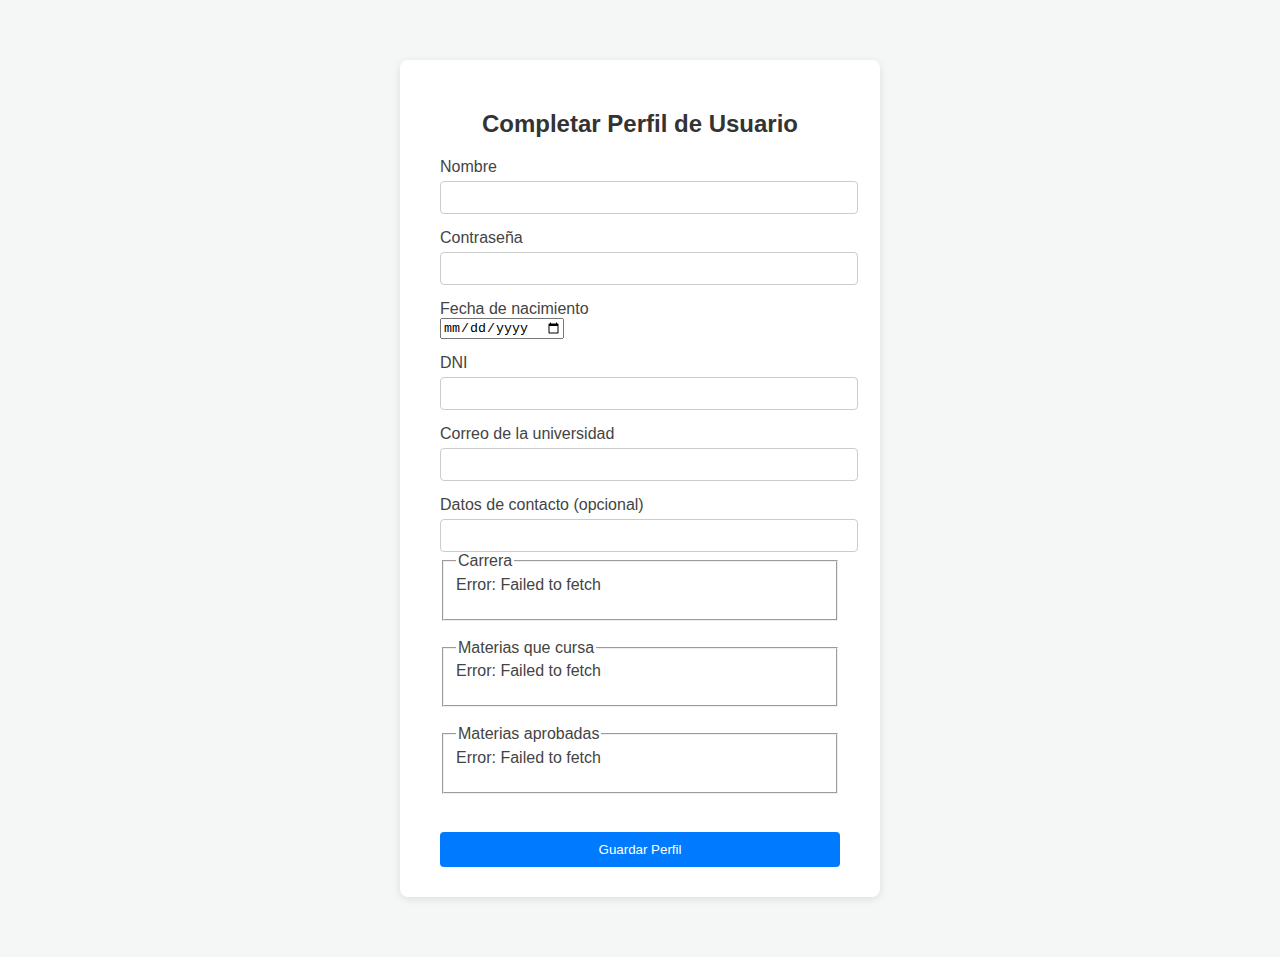
<file: front/registro.html>
<!DOCTYPE html>
<html lang="es">
<head>
    <meta charset="UTF-8">
    <title>Completar Perfil</title>
    <link rel="stylesheet" href="styles.css">
    <script src="config.js"></script>
    <style>
        .materias-list {
            display: flex;
            flex-wrap: wrap;
            gap: 10px 20px;
            margin-bottom: 15px;
        }
        .materias-list label {
            min-width: 220px;
            margin-bottom: 5px;
        }
        .loading {
            text-align: center;
            padding: 20px;
            font-style: italic;
            color: #666;
        }
    </style>
</head>
<body>
    <div class="container">
        <h2>Completar Perfil de Usuario</h2>
        <form id="perfilForm" class="active">
            <label for="nombre">Nombre</label>
            <input type="text" id="nombre" name="nombre" required>

            <label for="contraseña">Contraseña</label>
            <input type="password" id="contraseña" name="contraseña" required>

            <label for="fechaNacimiento">Fecha de nacimiento</label>
            <input type="date" id="fechaNacimiento" name="fechaNacimiento" required>

            <label for="dni">DNI</label>
            <input type="text" id="dni" name="dni" required>

            <label for="correoUni">Correo de la universidad</label>
            <input type="email" id="correoUni" name="correoUni" required>

            <label for="contacto">Datos de contacto (opcional)</label>
            <input type="text" id="contacto" name="contacto">

            <fieldset>
                <legend>Carrera</legend>
                <div id="carrerasContainer" class="materias-list">
                    <div class="loading">Cargando carreras...</div>
                </div>
            </fieldset>
            <br>

            <fieldset>
                <legend>Materias que cursa</legend>
                <div id="materiasCursaContainer" class="materias-list">
                    <div class="loading">Cargando materias...</div>
                </div>
            </fieldset>
            <br>

            <fieldset>
                <legend>Materias aprobadas</legend>
                <div id="materiasAprobadasContainer" class="materias-list">
                    <div class="loading">Cargando materias...</div>
                </div>
            </fieldset>
            <br>

            <button type="submit">Guardar Perfil</button>
        </form>
    </div>
    <script>
        // Obtener carreras y materias desde el backend
        async function cargarCarrerasYMatrias() {
            try {
                // Obtener todas las carreras
                const carrerasResponse = await fetch(getApiUrl('/translate/all/carreras'));
                if (!carrerasResponse.ok) throw new Error('Error cargando carreras');
                const carreras = await carrerasResponse.json();
                
                // Obtener todas las materias
                const materiasResponse = await fetch(getApiUrl('/translate/all/materias'));
                if (!materiasResponse.ok) throw new Error('Error cargando materias');
                const materias = await materiasResponse.json();
                
                // Renderizar carreras
                const carrerasContainer = document.getElementById('carrerasContainer');
                carrerasContainer.innerHTML = '';
                carreras.forEach(carrera => {
                    carrerasContainer.innerHTML += `
                        <label>
                            <input type="checkbox" name="carreras[]" value="${carrera.codigoCarrera}">
                            ${carrera.nombreCarrera}
                        </label>
                    `;
                });
                
                // Renderizar materias (para ambas secciones)
                const materiasCursaContainer = document.getElementById('materiasCursaContainer');
                const materiasAprobadasContainer = document.getElementById('materiasAprobadasContainer');
                
                materiasCursaContainer.innerHTML = '';
                materiasAprobadasContainer.innerHTML = '';
                
                materias.forEach(materia => {
                    const materiaHtml = `
                        <label>
                            <input type="checkbox" name="materiasCursa[]" value="${materia.codigoMateria}">
                            ${materia.nombreMateria}
                        </label>
                    `;
                    materiasCursaContainer.innerHTML += materiaHtml;
                    materiasAprobadasContainer.innerHTML += materiaHtml;
                });
                
            } catch (error) {
                console.error(error);
                document.getElementById('carrerasContainer').innerHTML = `Error: ${error.message}`;
                document.getElementById('materiasCursaContainer').innerHTML = `Error: ${error.message}`;
                document.getElementById('materiasAprobadasContainer').innerHTML = `Error: ${error.message}`;
            }
        }

        document.getElementById('perfilForm').onsubmit = function(e) {
            e.preventDefault();
            
            // Recolectar datos
            const formData = new FormData(this);
            const datos = {
                alumno: {
                    nombre: formData.get('nombre'),
                    dni: formData.get('dni'),
                    fechaNacimiento: formData.get('fechaNacimiento'),
                    contacto: formData.get('contacto'),
                    correoUni: formData.get('correoUni'),
                    // Enviar como string separado por comas
                    carreras: formData.getAll('carreras[]').join(','),
                    materiasCursa: formData.getAll('materiasCursa[]').join(','),
                    materiasAprobadas: formData.getAll('materiasAprobadas[]').join(',')
                },
                contra: formData.get('contraseña')
            };

            // Enviar al backend
            fetch(getApiUrl('/usuarios/register'), {
                method: 'POST',
                headers: { 'Content-Type': 'application/json' },
                body: JSON.stringify(datos)
            })
            .then(response => {
                if (response.status === 400) throw new Error('Usuario ya existe');
                if (!response.ok) throw new Error('Error en el registro');
                return response.json();
            })
            .then(legajo => {
                localStorage.setItem('legajo', String(legajo));
                window.location.href = "perfil.html";
            })
            .catch(err => alert('Error: ' + err.message));
        };

        // Cargar carreras y materias al iniciar
        cargarCarrerasYMatrias();
    </script>
</body>
</html>
</file>
<file: styles.css>
body { font-family: Arial, sans-serif; background: #f4f4f4; margin: 0; }
        .container { max-width: 400px; margin: 60px auto; background: #fff; padding: 30px 40px; border-radius: 8px; box-shadow: 0 2px 8px rgba(0,0,0,0.1);}
        h2 { text-align: center; color: #333; }
        .tabs { display: flex; justify-content: center; margin-bottom: 20px; }
        .tab { padding: 10px 30px; cursor: pointer; border-bottom: 2px solid transparent; }
        .tab.active { border-bottom: 2px solid #007bff; color: #007bff; }
        form { display: none; }
        form.active { display: block; }
        label { display: block; margin-top: 15px; }
        input[type="text"], input[type="password"], input[type="email"] {
            width: 100%; padding: 8px; margin-top: 5px; border: 1px solid #ccc; border-radius: 4px;
        }
        button { width: 100%; padding: 10px; background: #007bff; color: #fff; border: none; border-radius: 4px; margin-top: 20px; cursor: pointer; }
        button:hover { background: #0056b3; }
</file>
<file: front/styles.css>
body {
  font-family: -apple-system, BlinkMacSystemFont, "Segoe UI", Roboto, Helvetica,
    Arial, sans-serif;
  background: #f4f7f6;
  margin: 0;
  color: #444;
}

.container {
  max-width: 400px;
  margin: 60px auto;
  background: #fff;
  padding: 30px 40px;
  border-radius: 8px;
  box-shadow: 0 2px 8px rgba(0, 0, 0, 0.1);
}

h2 {
  text-align: center;
  color: #333;
}

.tabs {
  display: flex;
  justify-content: center;
  margin-bottom: 20px;
}

.tab {
  padding: 10px 30px;
  cursor: pointer;
  border-bottom: 2px solid transparent;
}

.tab.active {
  border-bottom: 2px solid #007bff;
  color: #007bff;
}

form {
  display: none;
}

form.active {
  display: block;
}

label {
  display: block;
  margin-top: 15px;
}

input[type="text"],
input[type="password"],
input[type="email"] {
  width: 100%;
  padding: 8px;
  margin-top: 5px;
  border: 1px solid #ccc;
  border-radius: 4px;
}

button {
  width: 100%;
  padding: 10px;
  background: #007bff;
  color: #fff;
  border: none;
  border-radius: 4px;
  margin-top: 20px;
  cursor: pointer;
}

button:hover {
  background: #0056b3;
}

.menu a:hover,
.menu a.active {
  background: #3498db;
  color: #fff;
}

/* --- Estilos para la Página de Inicio (inicio.html) --- */
.hero {
  position: relative;
  text-align: center;
  padding: 100px 20px;
  color: white;
  background-color: #34495e; /* Color de respaldo por si la imagen no carga */
}

.hero::before {
  content: "";
  position: absolute;
  top: 0;
  left: 0;
  right: 0;
  bottom: 0;

  background: url("logoUSAL.png") no-repeat center center;
  background-size: cover;
  background-position: center;
  opacity: 0.15;
  z-index: 1;
}

.hero-content {
  position: relative;
  z-index: 2;
}

.hero h1 {
  font-size: 2.8em;
  margin-bottom: 10px;
  text-shadow: 1px 1px 3px rgba(0, 0, 0, 0.4);
}
.hero p {
  font-size: 1.2em;
  font-weight: 300;
}

.features {
  display: flex;
  justify-content: center;
  gap: 30px;
  padding: 50px 20px;
  flex-wrap: wrap;
}
.feature-card {
  background: #fff;
  padding: 30px;
  border-radius: 8px;
  box-shadow: 0 4px 12px rgba(0, 0, 0, 0.08);
  width: 320px;
  text-align: center;
}
.feature-card h3 {
  margin-top: 0;
  color: #007bff;
}
.btn-feature {
  display: inline-block;
  margin-top: 20px;
  padding: 10px 25px;
  background: #007bff;
  color: #fff;
  text-decoration: none;
  border-radius: 5px;
  font-weight: bold;
  transition: background 0.2s;
}
.btn-feature:hover {
  background: #0056b3;
}

/* --- Estilos para Modal de Confirmación --- */
.modal-overlay {
  position: fixed;
  top: 0;
  left: 0;
  width: 100%;
  height: 100%;
  background: rgba(0, 0, 0, 0.6);
  display: flex;
  justify-content: center;
  align-items: center;
  z-index: 2000;
  backdrop-filter: blur(3px);
}

.modal-content {
  background: #fff;
  padding: 30px 40px;
  border-radius: 10px;
}

nav.menu {
  display: flex;
  justify-content: space-between;
  align-items: center;
  padding: 10px 20px;
}

.menu-center {
  display: flex;
  justify-content: center;
  align-items: center;
  gap: 20px;
}

nav.menu a {
  color: white;
  text-decoration: none;
  font-weight: bold;
}

.logout-btn {
  background-color: #cc0000;
  color: white;
  padding: 8px 15px;
  border-radius: 5px;
  text-decoration: none;
  font-weight: bold;
}

.logout-btn:hover {
  background-color: #990000;
}

.menu {
  background: #34495e;
  padding: 0;
  display: flex;
  justify-content: center;
}

.menu a {
        color: #fff;
        text-decoration: none;
        padding: 16px 32px;
        display: block;
        font-weight: bold;
        transition: background 0.2s;
      }
</file>
